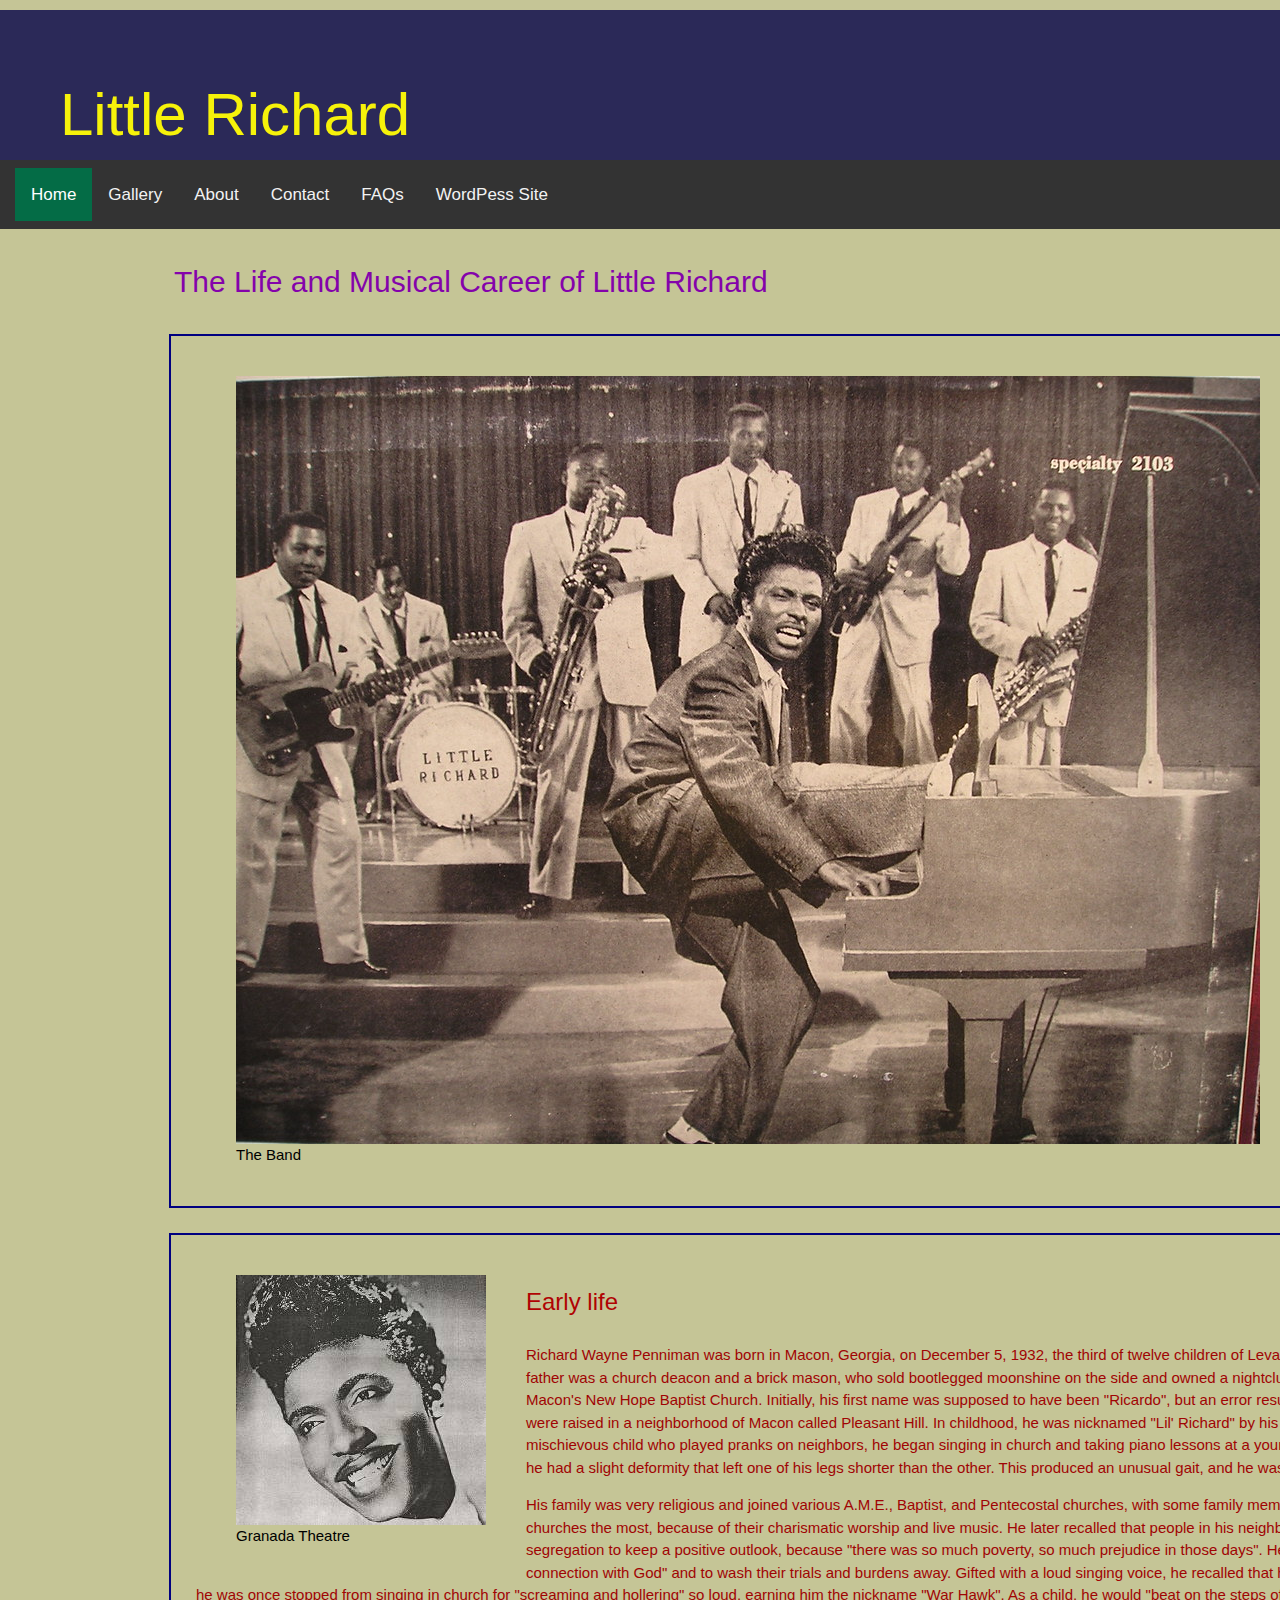
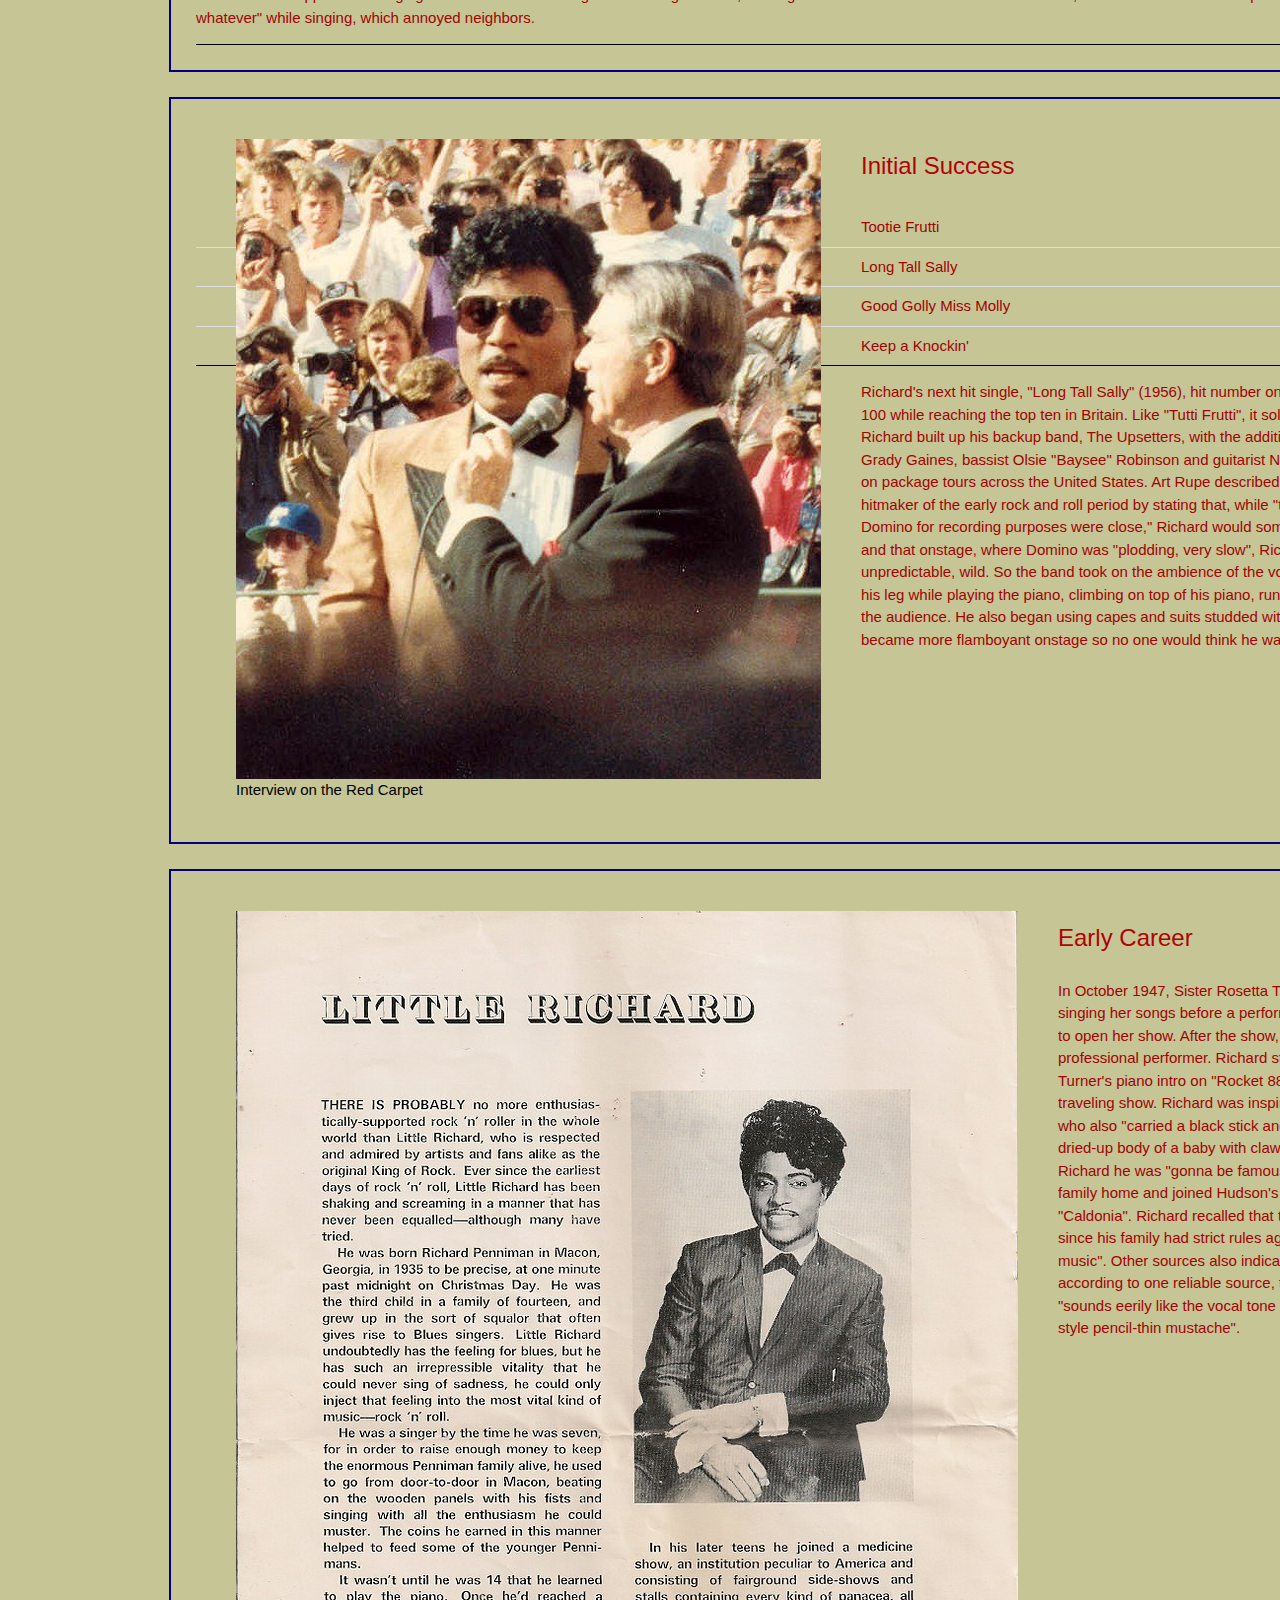
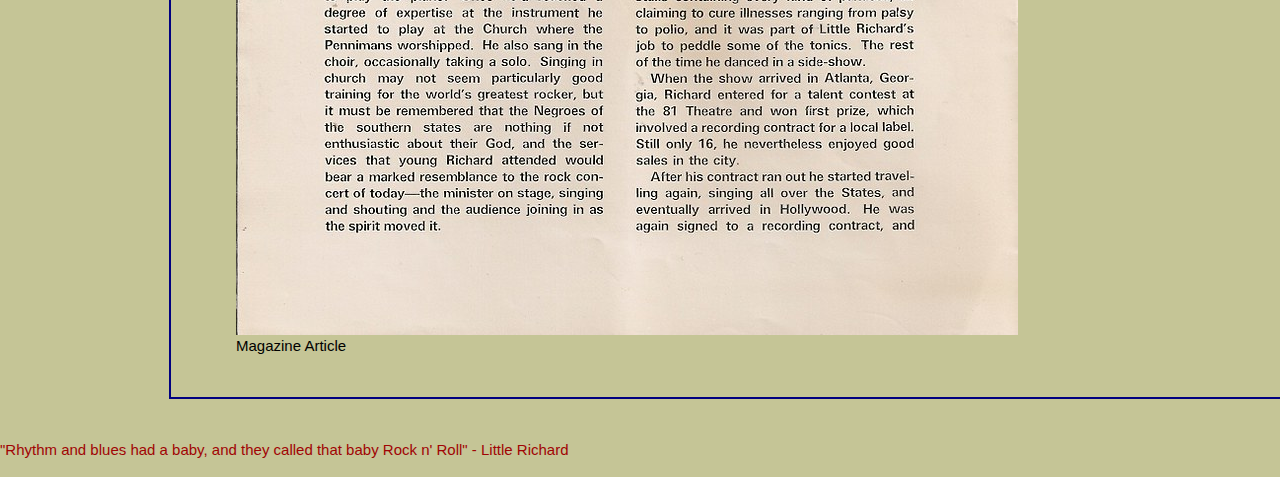
<file: index.html>
<!DOCTYPE html>
<html lang="en">
<head>
    <meta charset="UTF-8">
    <meta http-equiv="X-UA-Compatible" content="IE=edge">
    <meta name="viewport" content="width=device-width, initial-scale=1.0">
    <title>Little Richard Index</title>
    <link rel="stylesheet" href="https://www.w3schools.com/w3css/4/w3.css">
    <link rel="apple-touch-icon" sizes="57x57" href="favicon/apple-icon-57x57.png">
<link rel="apple-touch-icon" sizes="60x60" href="favicon/apple-icon-60x60.png">
<link rel="apple-touch-icon" sizes="72x72" href="favicon/apple-icon-72x72.png">
<link rel="apple-touch-icon" sizes="76x76" href="favicon/apple-icon-76x76.png">
<link rel="apple-touch-icon" sizes="114x114" href="favicon/apple-icon-114x114.png">
<link rel="apple-touch-icon" sizes="120x120" href="favicon/apple-icon-120x120.png">
<link rel="apple-touch-icon" sizes="144x144" href="favicon/apple-icon-144x144.png">
<link rel="apple-touch-icon" sizes="152x152" href="favicon/apple-icon-152x152.png">
<link rel="apple-touch-icon" sizes="180x180" href="favicon/apple-icon-180x180.png">
<link rel="icon" type="image/png" sizes="192x192"  href="favicon/android-icon-192x192.png">
<link rel="icon" type="image/png" sizes="32x32" href="favicon/favicon-32x32.png">
<link rel="icon" type="image/png" sizes="96x96" href="favicon/favicon-96x96.png">
<link rel="icon" type="image/png" sizes="16x16" href="favicon/favicon-16x16.png">
<link rel="manifest" href="favicon/manifest.json">
<meta name="msapplication-TileColor" content="#ffffff">
<meta name="msapplication-TileImage" content="favicon/ms-icon-144x144.png">
<meta name="theme-color" content="#ffffff">
    <link rel="stylesheet" href="css/style.css">
    <link rel="stylesheet" href="css/nav-menu.css">
    <link rel="stylesheet" href="css/layout.css">
</head>
<body>
    <header>
        <h1>Little Richard</h1>
    </header>
    
    <nav class="topnav">
        <a class="active" href="index.html">Home</a>
        <a href="gallery.html">Gallery</a>
        <a href="about-us.html">About</a>
        <a href="contact-us.html">Contact</a>
        <a href="faq.html">FAQs</a>
        <a href="https://2learnwp.brookhavencollege.edu/LittleRichard/">WordPess Site</a>
    </nav>
    <main class="w3-container">
        <h2>The Life and Musical Career of Little Richard</h2>
        <Section class="w3-container sectionLayout">
            <figure>
                <img src="images/richard-band-lg.jpg" alt="The Band">
                <figcaption>The Band</figcaption>
            </figure>
            <h3>The Architect of Rock and Roll</h3>
            <p>Richard Wayne Penniman (December 5, 1932 – May 9, 2020), known professionally as Little Richard, was an American singer, pianist, and songwriter. He was an influential figure in popular music and culture for seven decades. Described as the "Architect of Rock and Roll", Richard's most celebrated work dates from the mid-1950s, when his charismatic showmanship and dynamic music, characterized by frenetic piano playing, pounding back beat and powerful raspy vocals, laid the foundation for rock and roll. Richard's innovative emotive vocalizations and uptempo rhythmic music also played a key role in the formation of other popular music genres, including soul and funk. He influenced numerous singers and musicians across musical genres from rock to hip hop; his music helped shape rhythm and blues for generations.</p>
            
        </Section>
        <Section class="w3-container sectionLayout">
            <figure>
                <img src="images/little-richard-granada-thumb.jpg" alt="Granada">
                <figcaption>Granada Theatre</figcaption>
            </figure>
            
            <h3>Early life</h3>
            <ul class="w3-ul w3-border-bottom w3-border-black">
                <p>Richard Wayne Penniman was born in Macon, Georgia, on December 5, 1932, the third of twelve children of Leva Mae (née Stewart) and Charles "Bud" Penniman. His father was a church deacon and a brick mason, who sold bootlegged moonshine on the side and owned a nightclub called the Tip In Inn. His mother was a member of Macon's New Hope Baptist Church. Initially, his first name was supposed to have been "Ricardo", but an error resulted in "Richard" instead. The Penniman children were raised in a neighborhood of Macon called Pleasant Hill. In childhood, he was nicknamed "Lil' Richard" by his family because of his small and skinny frame. A mischievous child who played pranks on neighbors, he began singing in church and taking piano lessons at a young age. Possibly as a result of complications at birth, he had a slight deformity that left one of his legs shorter than the other. This produced an unusual gait, and he was mocked for his effeminate appearance.</p>
            <p>His family was very religious and joined various A.M.E., Baptist, and Pentecostal churches, with some family members becoming ministers. He enjoyed the Pentecostal churches the most, because of their charismatic worship and live music. He later recalled that people in his neighborhood sang gospel songs throughout the day during segregation to keep a positive outlook, because "there was so much poverty, so much prejudice in those days". He had observed that people sang "to feel their connection with God" and to wash their trials and burdens away. Gifted with a loud singing voice, he recalled that he was "always changing the key upwards" and that he was once stopped from singing in church for "screaming and hollering" so loud, earning him the nickname "War Hawk". As a child, he would "beat on the steps of the house, and on tin cans and pots and pans, or whatever" while singing, which annoyed neighbors.</p>
            </ul>
            
            
        </section>
        <section class="w3-container sectionLayout">
            <figure>
                <img src="images/little-richard-interview-lg.jpg" alt="Little Richard Interview">
                <figcaption>Interview on the Red Carpet</figcaption>
            </figure>
            <h3>Initial Success</h3>
            <ul class="w3-ul w3-border-bottom w3-border-black">
                <li>Tootie Frutti</li>
                <li>Long Tall Sally</li>
                <li>Good Golly Miss Molly</li>
                <li>Keep a Knockin'</li>
            </ul>
            <p>Richard's next hit single, "Long Tall Sally" (1956), hit number one on the R&B chart and number thirteen on the Top 100 while reaching the top ten in Britain. Like "Tutti Frutti", it sold over a million copies. Following his success, Richard built up his backup band, The Upsetters, with the addition of saxophonists Clifford "Gene" Burks and leader Grady Gaines, bassist Olsie "Baysee" Robinson and guitarist Nathaniel "Buster" Douglas. Richard began performing on package tours across the United States. Art Rupe described the differences between Richard and a similar hitmaker of the early rock and roll period by stating that, while "the similarities between Little Richard and Fats Domino for recording purposes were close," Richard would sometimes stand up at the piano while he was recording, and that onstage, where Domino was "plodding, very slow", Richard was "very dynamic, completely uninhibited, unpredictable, wild. So the band took on the ambience of the vocalist." Richard's high-energy antics included lifting his leg while playing the piano, climbing on top of his piano, running on and off the stage and throwing souvenirs to the audience. He also began using capes and suits studded with multi-colored stones and sequins. Richard said he became more flamboyant onstage so no one would think he was "after the white girls".</p>
        </Section>
        <section class="w3-container sectionLayout">
            <figure>
                <img src="images/richard-magazine-page-lg.jpg" alt="Magazine">
                <figcaption>Magazine Article</figcaption>
            </figure>
            <h3>Early Career</h3>
            <p>In October 1947, Sister Rosetta Tharpe overheard the fourteen-year-old Richard singing her songs before a performance at the Macon City Auditorium. She invited him to open her show. After the show, Tharpe paid him, inspiring him to become a professional performer. Richard stated that his piano style was greatly influenced by Ike Turner's piano intro on "Rocket 88". In 1949, he began performing in Doctor Nubillo's traveling show. Richard was inspired to wear turbans and capes in his career by Nubillo, who also "carried a black stick and exhibited something he called 'the devil's child'—the dried-up body of a baby with claw feet like a bird and horns on its head." Nubillo told Richard he was "gonna be famous".  Before entering the tenth grade, Richard left his family home and joined Hudson's Medicine Show in 1949, performing Louis Jordan's "Caldonia". Richard recalled that the song was the first secular R&B song he learned, since his family had strict rules against playing R&B music, which they considered "devil music". Other sources also indicate that Little Richard was influenced by Jordan. In fact, according to one reliable source, the whoop sound on Jordan's record "Caldonia" "sounds eerily like the vocal tone Little Richard would adopt" in addition to the "Jordan-style pencil-thin mustache".</p>
            
            
            
            

        </section>
    </main>
    <footer>
        <p>"Rhythm and blues had a baby, and they called that baby Rock n' Roll" - Little Richard</p>
    </footer>
</body>
</html>
</file>
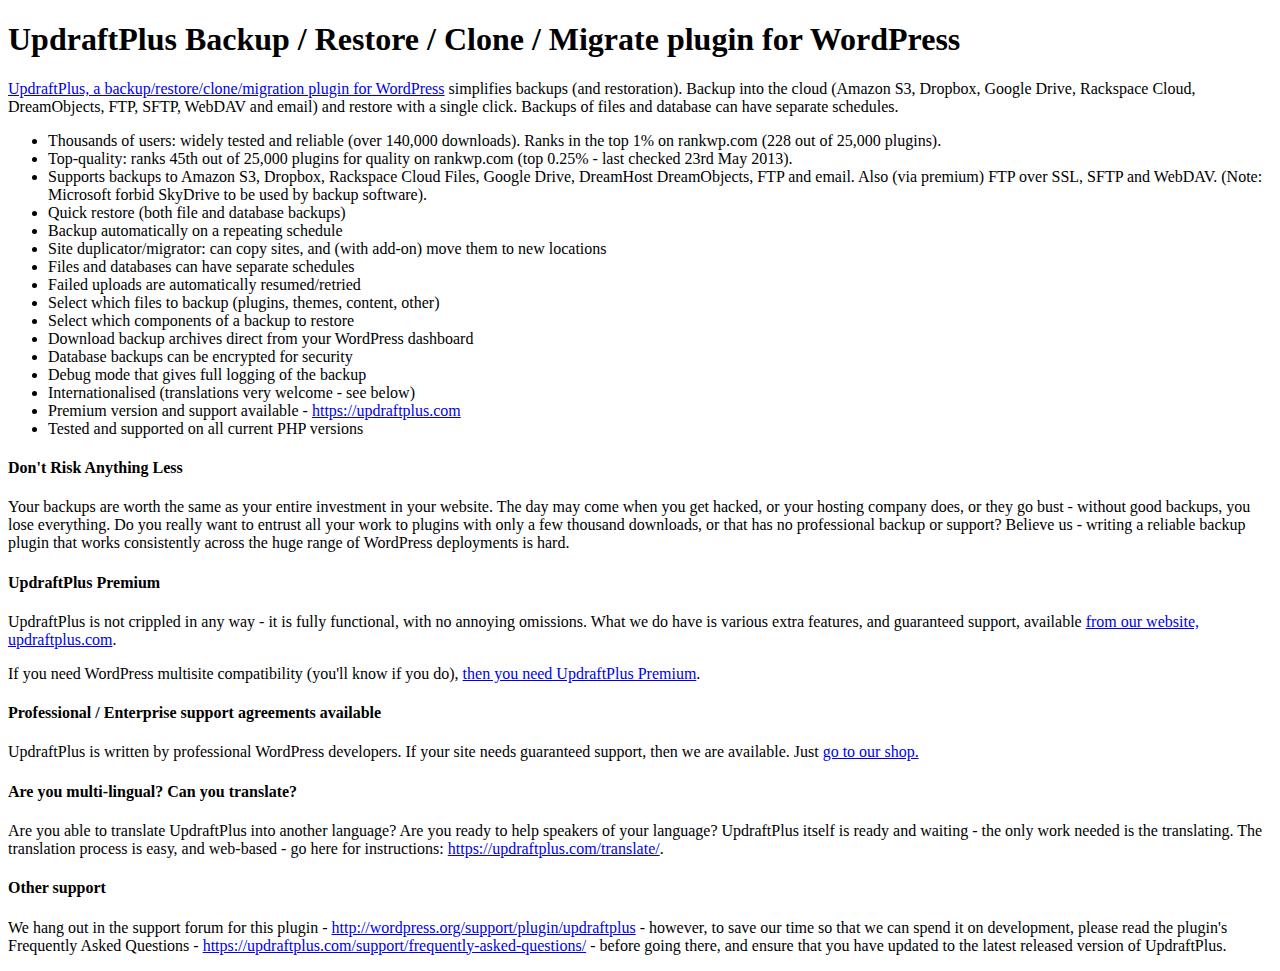
<file: wordpress-backup/updraftplus/index.html>
<!DOCTYPE HTML PUBLIC "-//W3C//DTD HTML 4.01 Transitional//EN" "http://www.w3.org/TR/html4/loose.dtd">
<html>
<head>
<meta http-equiv="Content-type" content="text/html;charset=UTF-8">
<title>UpdraftPlus backup/restore/clone/migrate for WordPress</title>
</head>
<body>

<h1>UpdraftPlus Backup / Restore / Clone / Migrate plugin for WordPress</h1>

<div class="block-content"><p><a href="https://updraftplus.com" rel="nofollow">UpdraftPlus, a backup/restore/clone/migration plugin for WordPress</a> simplifies backups (and restoration). Backup into the cloud (Amazon S3, Dropbox, Google Drive, Rackspace Cloud, DreamObjects, FTP, SFTP, WebDAV and email) and restore with a single click. Backups of files and database can have separate schedules.</p>

<ul>
<li>Thousands of users: widely tested and reliable (over 140,000 downloads). Ranks in the top 1% on rankwp.com (228 out of 25,000 plugins).</li>
<li>Top-quality: ranks 45th out of 25,000 plugins for quality on rankwp.com (top 0.25% - last checked 23rd May 2013).</li>
<li>Supports backups to Amazon S3, Dropbox, Rackspace Cloud Files, Google Drive, DreamHost DreamObjects, FTP and email. Also (via premium) FTP over SSL, SFTP and WebDAV. (Note: Microsoft forbid SkyDrive to be used by backup software).  </li>
<li>Quick restore (both file and database backups)</li>
<li>Backup automatically on a repeating schedule</li>
<li>Site duplicator/migrator: can copy sites, and (with add-on) move them to new locations</li>
<li>Files and databases can have separate schedules</li>
<li>Failed uploads are automatically resumed/retried</li>
<li>Select which files to backup (plugins, themes, content, other)</li>
<li>Select which components of a backup to restore</li>
<li>Download backup archives direct from your WordPress dashboard</li>
<li>Database backups can be encrypted for security</li>
<li>Debug mode that gives full logging of the backup</li>
<li>Internationalised (translations very welcome - see below)</li>
<li>Premium version and support available - <a href="https://updraftplus.com" rel="nofollow">https://updraftplus.com</a></li>
<li>Tested and supported on all current PHP versions</li>
</ul>

<h4>Don't Risk Anything Less</h4>

<p>Your backups are worth the same as your entire investment in your website. The day may come when you get hacked, or your hosting company does, or they go bust - without good backups, you lose everything. Do you really want to entrust all your work to plugins with only a few thousand downloads, or that has no professional backup or support? Believe us - writing a reliable backup plugin that works consistently across the huge range of WordPress deployments is hard.</p>

<h4>UpdraftPlus Premium</h4>

<p>UpdraftPlus is not crippled in any way - it is fully functional, with no annoying omissions. What we do have is various extra features, and guaranteed support, available <a href="https://updraftplus.com/" rel="nofollow">from our website, updraftplus.com</a>.</p>

<p>If you need WordPress multisite compatibility (you'll know if you do), <a href="https://updraftplus.com/shop/" rel="nofollow">then you need UpdraftPlus Premium</a>.</p>

<h4>Professional / Enterprise support agreements available</h4>

<p>UpdraftPlus is written by professional WordPress developers. If your site needs guaranteed support, then we are available. Just  <a href="https://updraftplus.com/shop/" rel="nofollow">go to our shop.</a></p>

<h4>Are you multi-lingual? Can you translate?</h4>

<p>Are you able to translate UpdraftPlus into another language? Are you ready to help speakers of your language? UpdraftPlus itself is ready and waiting - the only work needed is the translating. The translation process is easy, and web-based - go here for instructions: <a href="https://updraftplus.com/translate/" rel="nofollow">https://updraftplus.com/translate/</a>.</p>

<h4>Other support</h4>

<p>We hang out in the support forum for this plugin - <a href="http://wordpress.org/support/plugin/updraftplus" rel="nofollow">http://wordpress.org/support/plugin/updraftplus</a> - however, to save our time so that we can spend it on development, please read the plugin's Frequently Asked Questions - <a href="https://updraftplus.com/support/frequently-asked-questions/" rel="nofollow">https://updraftplus.com/support/frequently-asked-questions/</a> - before going there, and ensure that you have updated to the latest released version of UpdraftPlus.</p>

</div>

</body>
</html>
</file>
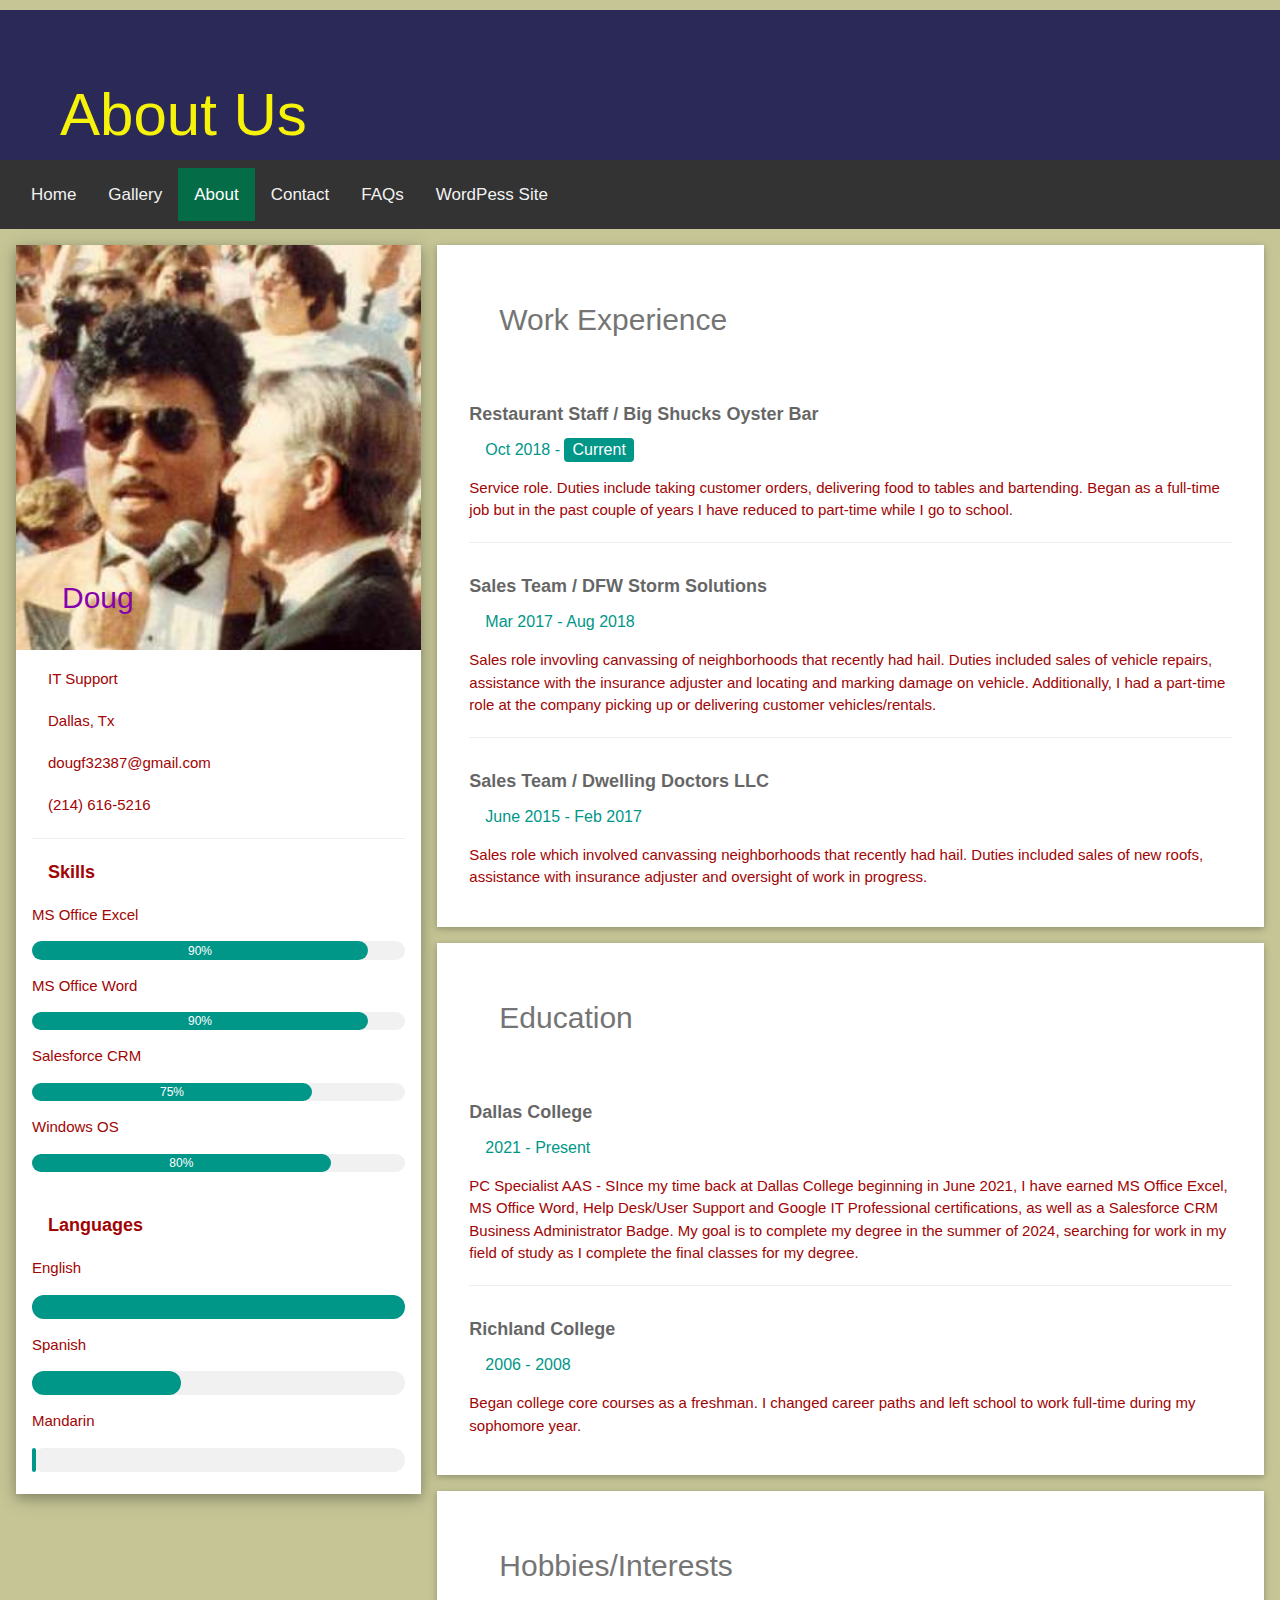
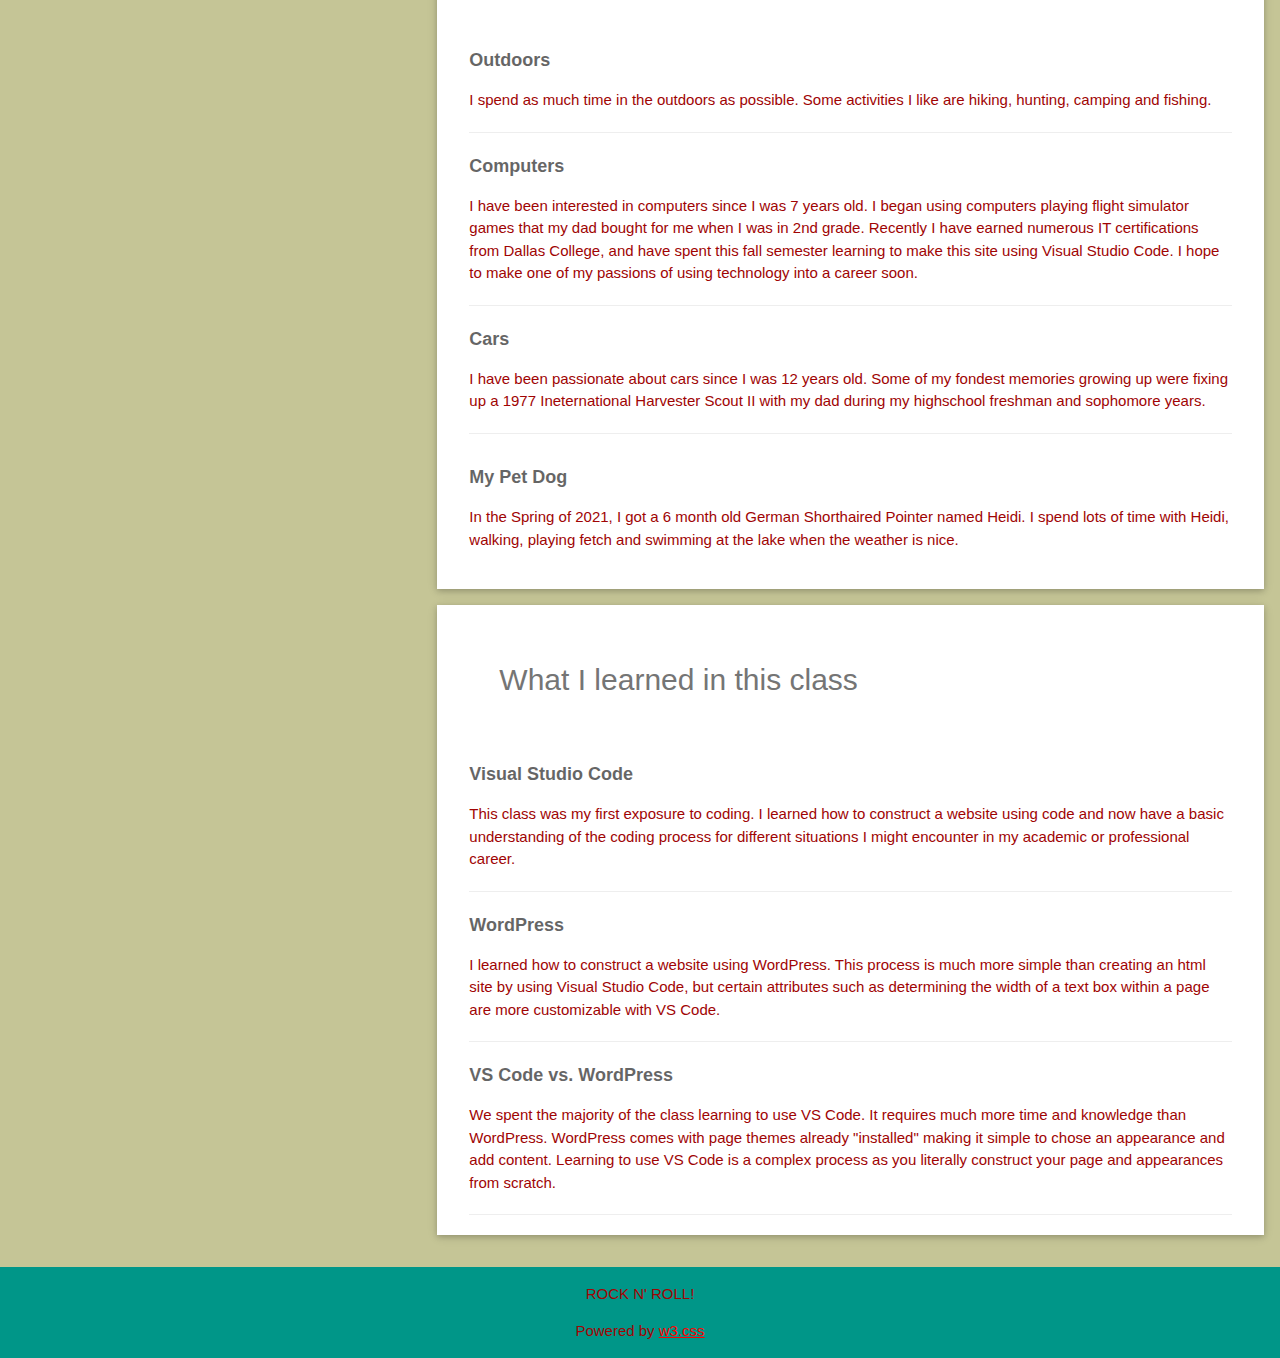
<file: about-us.html>
<!DOCTYPE html>
<html lang="en">

<head>
  <meta charset="UTF-8">
  <meta http-equiv="X-UA-Compatible" content="IE=edge">
  <meta name="viewport" content="width=device-width, initial-scale=1.0">
  <title>Little Richard Index</title>
  <link rel="stylesheet" href="https://www.w3schools.com/w3css/4/w3.css">
  <link rel="apple-touch-icon" sizes="57x57" href="favicon/apple-icon-57x57.png">
  <link rel="apple-touch-icon" sizes="60x60" href="favicon/apple-icon-60x60.png">
  <link rel="apple-touch-icon" sizes="72x72" href="favicon/apple-icon-72x72.png">
  <link rel="apple-touch-icon" sizes="76x76" href="favicon/apple-icon-76x76.png">
  <link rel="apple-touch-icon" sizes="114x114" href="favicon/apple-icon-114x114.png">
  <link rel="apple-touch-icon" sizes="120x120" href="favicon/apple-icon-120x120.png">
  <link rel="apple-touch-icon" sizes="144x144" href="favicon/apple-icon-144x144.png">
  <link rel="apple-touch-icon" sizes="152x152" href="favicon/apple-icon-152x152.png">
  <link rel="apple-touch-icon" sizes="180x180" href="favicon/apple-icon-180x180.png">
  <link rel="icon" type="image/png" sizes="192x192" href="favicon/android-icon-192x192.png">
  <link rel="icon" type="image/png" sizes="32x32" href="favicon/favicon-32x32.png">
  <link rel="icon" type="image/png" sizes="96x96" href="favicon/favicon-96x96.png">
  <link rel="icon" type="image/png" sizes="16x16" href="favicon/favicon-16x16.png">
  <link rel="manifest" href="favicon/manifest.json">
  <meta name="msapplication-TileColor" content="#ffffff">
  <meta name="msapplication-TileImage" content="favicon/ms-icon-144x144.png">
  <meta name="theme-color" content="#ffffff">
  <link rel="stylesheet" href="css/style.css">
  <link rel="stylesheet" href="css/nav-menu.css">
  <link rel="stylesheet" href="css/layout.css">
</head>

<body>
  <header>
    <h1>About Us</h1>
  </header>


  <nav class="topnav">
    <a href="index.html">Home</a>
    <a href="gallery.html">Gallery</a>
    <a class="active" href="about-us.html">About</a>
    <a href="contact-us.html">Contact</a>
    <a href="faq.html">FAQs</a>
    <a href="https://2learnwp.brookhavencollege.edu/LittleRichard/">WordPess Site</a>
  </nav>

  <!-- Page Container -->
  <div class="w3-content w3-margin-top" style="max-width:1400px;">

    <!-- The Grid -->
    <div class="w3-row-padding">

      <!-- Left Column -->
      <div class="w3-third">

        <div class="w3-white w3-text-grey w3-card-4">
          <div class="w3-display-container">
            <img src="images/little-richard-interview-thumb.jpg" style="width:100%" alt="Avatar">
            <div class="w3-display-bottomleft w3-container w3-text-black">
              <h2>Doug</h2>
            </div>
          </div>
          <div class="w3-container">
            <p><i class="fa fa-briefcase fa-fw w3-margin-right w3-large w3-text-teal"></i>IT Support</p>
            <p><i class="fa fa-home fa-fw w3-margin-right w3-large w3-text-teal"></i>Dallas, Tx</p>
            <p><i class="fa fa-envelope fa-fw w3-margin-right w3-large w3-text-teal"></i>dougf32387@gmail.com</p>
            <p><i class="fa fa-phone fa-fw w3-margin-right w3-large w3-text-teal"></i>(214) 616-5216</p>
            <hr>

            <p class="w3-large"><b><i class="fa fa-asterisk fa-fw w3-margin-right w3-text-teal"></i>Skills</b></p>
            <p>MS Office Excel</p>
            <div class="w3-light-grey w3-round-xlarge w3-small">
              <div class="w3-container w3-center w3-round-xlarge w3-teal" style="width:90%">90%</div>
            </div>
            <p>MS Office Word</p>
            <div class="w3-light-grey w3-round-xlarge w3-small">
              <div class="w3-container w3-center w3-round-xlarge w3-teal" style="width:90%">
                <div class="w3-center w3-text-white">90%</div>
              </div>
            </div>
            <p>Salesforce CRM</p>
            <div class="w3-light-grey w3-round-xlarge w3-small">
              <div class="w3-container w3-center w3-round-xlarge w3-teal" style="width:75%">75%</div>
            </div>
            <p>Windows OS</p>
            <div class="w3-light-grey w3-round-xlarge w3-small">
              <div class="w3-container w3-center w3-round-xlarge w3-teal" style="width:80%">80%</div>
            </div>
            <br>

            <p class="w3-large w3-text-theme"><b><i
                  class="fa fa-globe fa-fw w3-margin-right w3-text-teal"></i>Languages</b></p>
            <p>English</p>
            <div class="w3-light-grey w3-round-xlarge">
              <div class="w3-round-xlarge w3-teal" style="height:24px;width:100%"></div>
            </div>
            <p>Spanish</p>
            <div class="w3-light-grey w3-round-xlarge">
              <div class="w3-round-xlarge w3-teal" style="height:24px;width:40%"></div>
            </div>
            <p>Mandarin</p>
            <div class="w3-light-grey w3-round-xlarge">
              <div class="w3-round-xlarge w3-teal" style="height:24px;width:1%"></div>
            </div>
            <br>
          </div>
        </div><br>

        <!-- End Left Column -->
      </div>

      <!-- Right Column -->
      <div class="w3-twothird">

        <div class="w3-container w3-card w3-white w3-margin-bottom">
          <h2 class="w3-text-grey w3-padding-16"><i
              class="fa fa-suitcase fa-fw w3-margin-right w3-xxlarge w3-text-teal"></i>Work Experience</h2>
          <div class="w3-container">
            <h5 class="w3-opacity"><b>Restaurant Staff / Big Shucks Oyster Bar</b></h5>
            <h6 class="w3-text-teal"><i class="fa fa-calendar fa-fw w3-margin-right"></i>Oct 2018 - <span
                class="w3-tag w3-teal w3-round">Current</span></h6>
            <p>Service role.  Duties include taking customer orders, delivering food to tables and bartending.  Began as a full-time job but in the past couple of years I have reduced to part-time while I go to school.</p>
            <hr>
          </div>
          <div class="w3-container">
            <h5 class="w3-opacity"><b>Sales Team / DFW Storm Solutions</b></h5>
            <h6 class="w3-text-teal"><i class="fa fa-calendar fa-fw w3-margin-right"></i>Mar 2017 - Aug 2018</h6>
            <p>Sales role invovling canvassing of neighborhoods that recently had hail.  Duties included sales of vehicle repairs, assistance with the insurance adjuster and locating and marking damage on vehicle.  Additionally, I had a part-time role at the company picking up or delivering customer vehicles/rentals. </p>
            <hr>
          </div>
          <div class="w3-container">
            <h5 class="w3-opacity"><b>Sales Team / Dwelling Doctors LLC</b></h5>
            <h6 class="w3-text-teal"><i class="fa fa-calendar fa-fw w3-margin-right"></i>June 2015 - Feb 2017</h6>
              <p>Sales role which involved canvassing neighborhoods that recently had hail.  Duties included sales of new roofs, assistance with insurance adjuster and oversight of work in progress.</p><br>
          </div>
        </div>

        <div class="w3-container w3-card w3-white w3-margin-bottom">
          <h2 class="w3-text-grey w3-padding-16"><i
              class="fa fa-certificate fa-fw w3-margin-right w3-xxlarge w3-text-teal"></i>Education</h2>
          <div class="w3-container">
            <h5 class="w3-opacity"><b>Dallas College</b></h5>
            <h6 class="w3-text-teal"><i class="fa fa-calendar fa-fw w3-margin-right"></i>2021 - Present</h6>
            <p>PC Specialist AAS - SInce my time back at Dallas College beginning in June 2021, I have earned MS Office Excel, MS Office Word, Help Desk/User Support and Google IT Professional certifications, as well as a Salesforce CRM Business Administrator Badge.  My goal is to complete my degree in the summer of 2024, searching for work in my field of study as I complete the final classes for my degree.</p>
            <hr>
          </div>
         
          <div class="w3-container">
            <h5 class="w3-opacity"><b>Richland College</b></h5>
            <h6 class="w3-text-teal"><i class="fa fa-calendar fa-fw w3-margin-right"></i>2006 - 2008</h6>
            <p>Began college core courses as a freshman.  I changed career paths and left school to work full-time during my sophomore year.</p><br>
          </div>
        </div>

        <div class="w3-container w3-card w3-white w3-margin-bottom">
          <h2 class="w3-text-grey w3-padding-16"><i
              class="fa fa-certificate fa-fw w3-margin-right w3-xxlarge w3-text-teal"></i>Hobbies/Interests</h2>
          <div class="w3-container">
            <h5 class="w3-opacity"><b>Outdoors</b></h5>
                        <p>I spend as much time in the outdoors as possible.  Some activities I like are hiking, hunting, camping and fishing.</p>
            <hr>

            <h5 class="w3-opacity"><b>Computers</b></h5>
            <p>I have been interested in computers since I was 7 years old.  I began using computers playing flight simulator games that my dad bought for me when I was in 2nd grade.  Recently I have earned numerous IT certifications from Dallas College, and have spent this fall semester learning to make this site using Visual Studio Code.  I hope to make one of my passions of using technology into a career soon.</p>
            <hr>
            <h5 class="w3-opacity"><b>Cars</b></h5>
                        <p>I have been passionate about cars since I was 12 years old.  Some of my fondest memories growing up were fixing up a 1977 Ineternational Harvester Scout II with my dad during my highschool freshman and sophomore years.</p>
            <hr>
          </div>
         
          <div class="w3-container">
            <h5 class="w3-opacity"><b>My Pet Dog</b></h5>
           
            <p>In the Spring of 2021, I got a 6 month old German Shorthaired Pointer named Heidi.  I spend lots of time with Heidi, walking, playing fetch and swimming at the lake when the weather is nice.</p><br>
          </div>
        </div>

        <div class="w3-container w3-card w3-white w3-margin-bottom">
          <h2 class="w3-text-grey w3-padding-16"><i
              class="fa fa-certificate fa-fw w3-margin-right w3-xxlarge w3-text-teal"></i>What I learned in this class</h2>
          <div class="w3-container">
            <h5 class="w3-opacity"><b>Visual Studio Code</b></h5>
                        <p>This class was my first exposure to coding.  I learned how to construct a website using code and now have a basic understanding of the coding process for different situations I might encounter in my academic or professional career.  </p>
            <hr>

            <h5 class="w3-opacity"><b>WordPress</b></h5>
            <p>I learned how to construct a website using WordPress.  This process is much more simple than creating an html site by using Visual Studio Code, but certain attributes such as determining the width of a text box within a page are more customizable with VS Code.</p>
            <hr>
            <h5 class="w3-opacity"><b>VS Code vs. WordPress</b></h5>
                        <p>We spent the majority of the class learning to use VS Code.  It requires much more time and knowledge than WordPress.  WordPress comes with page themes already "installed" making it simple to chose an appearance and add content.  Learning to use VS Code is a complex process as you literally construct your page and appearances from scratch.</p>
            <hr>
          </div>
         

        </div>


        
        

        

        <!-- End Right Column -->
      </div>

      <!-- End Grid -->
    </div>

    <!-- End Page Container -->
  </div>

  <footer class="w3-container w3-teal w3-center w3-margin-top">
    <p>ROCK N' ROLL!</p>
    <i class="fa fa-facebook-official w3-hover-opacity"></i>
    <i class="fa fa-instagram w3-hover-opacity"></i>
    <i class="fa fa-snapchat w3-hover-opacity"></i>
    <i class="fa fa-pinterest-p w3-hover-opacity"></i>
    <i class="fa fa-twitter w3-hover-opacity"></i>
    <i class="fa fa-linkedin w3-hover-opacity"></i>
    <p>Powered by <a href="https://www.w3schools.com/w3css/default.asp" target="_blank">w3.css</a></p>
  </footer>

</body>

</html>
</file>
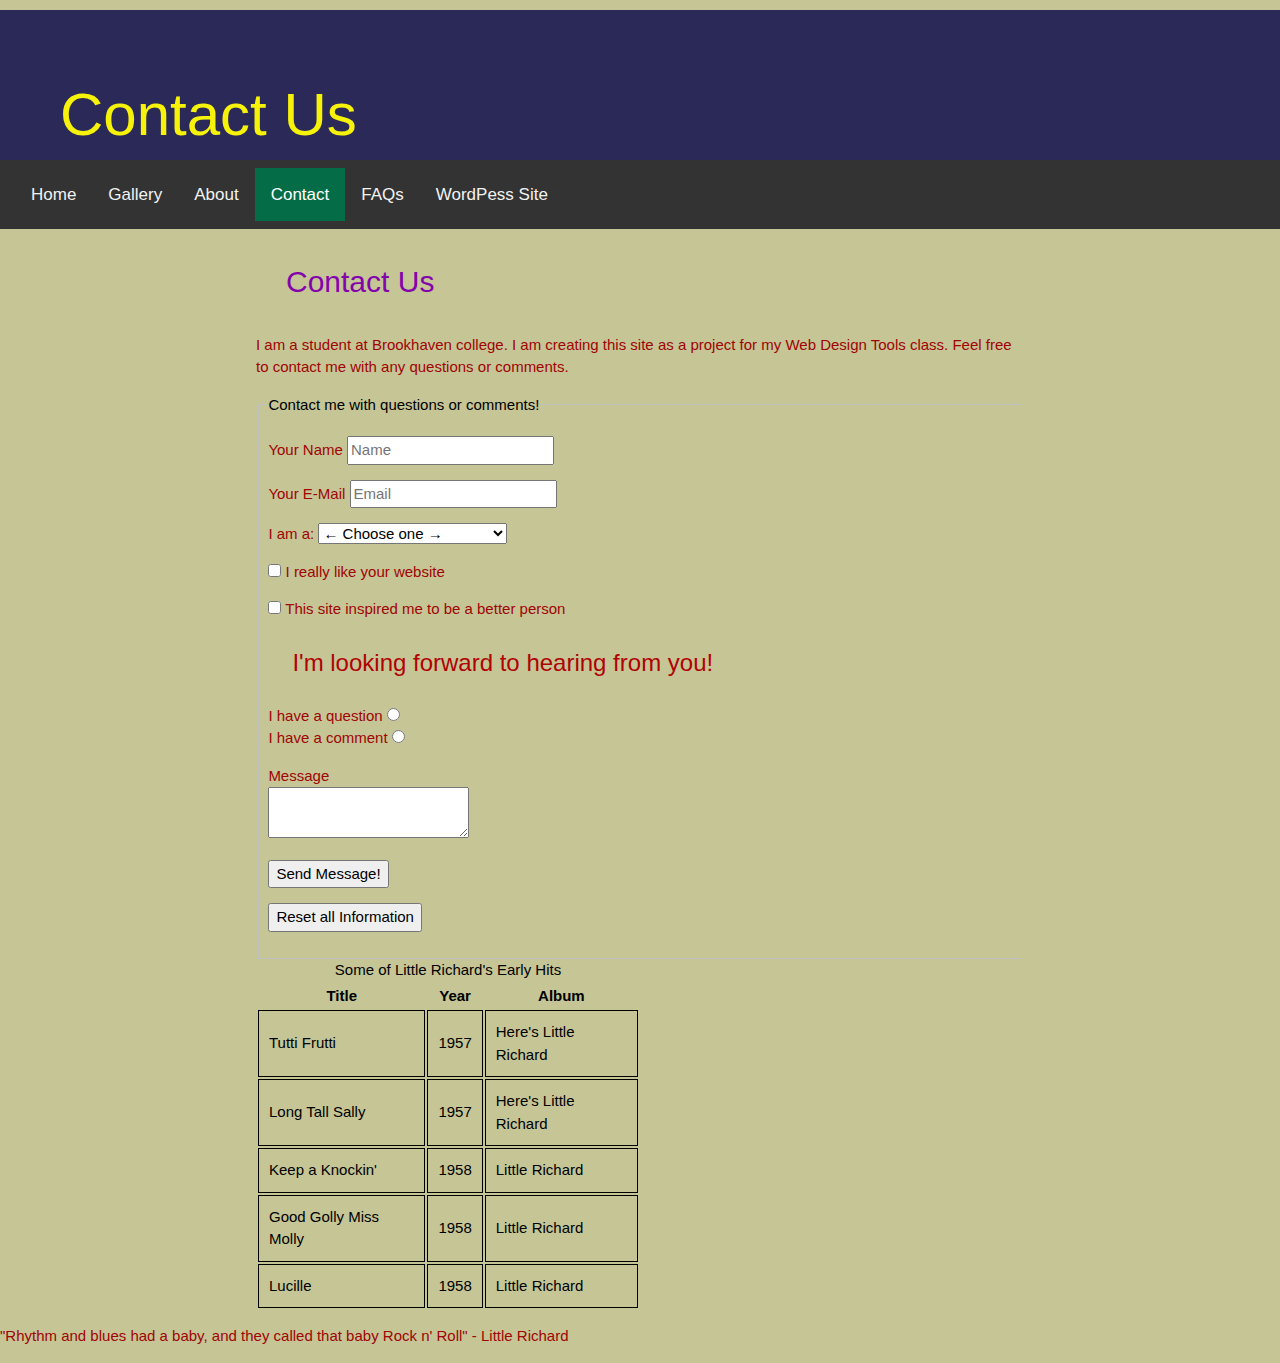
<file: contact-us.html>
<!DOCTYPE html>
<html lang="en">

<head>
  <meta charset="UTF-8">
  <meta http-equiv="X-UA-Compatible" content="IE=edge">
  <meta name="viewport" content="width=device-width, initial-scale=1.0">
  <title>Little Richard Index</title>
  <link rel="stylesheet" href="https://www.w3schools.com/w3css/4/w3.css">
  <link rel="apple-touch-icon" sizes="57x57" href="favicon/apple-icon-57x57.png">
  <link rel="apple-touch-icon" sizes="60x60" href="favicon/apple-icon-60x60.png">
  <link rel="apple-touch-icon" sizes="72x72" href="favicon/apple-icon-72x72.png">
  <link rel="apple-touch-icon" sizes="76x76" href="favicon/apple-icon-76x76.png">
  <link rel="apple-touch-icon" sizes="114x114" href="favicon/apple-icon-114x114.png">
  <link rel="apple-touch-icon" sizes="120x120" href="favicon/apple-icon-120x120.png">
  <link rel="apple-touch-icon" sizes="144x144" href="favicon/apple-icon-144x144.png">
  <link rel="apple-touch-icon" sizes="152x152" href="favicon/apple-icon-152x152.png">
  <link rel="apple-touch-icon" sizes="180x180" href="favicon/apple-icon-180x180.png">
  <link rel="icon" type="image/png" sizes="192x192" href="favicon/android-icon-192x192.png">
  <link rel="icon" type="image/png" sizes="32x32" href="favicon/favicon-32x32.png">
  <link rel="icon" type="image/png" sizes="96x96" href="favicon/favicon-96x96.png">
  <link rel="icon" type="image/png" sizes="16x16" href="favicon/favicon-16x16.png">
  <link rel="manifest" href="favicon/manifest.json">
  <meta name="msapplication-TileColor" content="#ffffff">
  <meta name="msapplication-TileImage" content="favicon/ms-icon-144x144.png">
  <meta name="theme-color" content="#ffffff">
  <link rel="stylesheet" href="css/style.css">
  <link rel="stylesheet" href="css/nav-menu.css">
</head>

<body>
  <header>
    <h1>Contact Us</h1>
  </header>

  <nav class="topnav">
    <a href="index.html">Home</a>
    <a href="gallery.html">Gallery</a>
    <a href="about-us.html">About</a>
    <a class="active" href="contact-us.html">Contact</a>
    <a href="faq.html">FAQs</a>
    <a href="https://2learnwp.brookhavencollege.edu/LittleRichard/">WordPess Site</a>
  </nav>

  <main style="width: 60%;">
    <h2>Contact Us</h2>
    <p>I am a student at Brookhaven college. I am creating this site as a project for my Web Design Tools class. Feel
      free
      to contact me with any questions or comments.</p>

    <fieldset>
      <legend>Contact me with questions or comments!</legend>
      <form id="myMailerForm" method="post" action="mailto:sherd@dcccd.edu">
        <p>
          <label title="Enter your full name.">Your Name <input type="text" name="Name" placeholder="Name"></label>
        </p>
        <p>
          <label title="Enter your email address.">Your E-Mail <input type="text" name="Email"
              placeholder="Email"></label>
        </p>
        <p>
          <label for="programID" title="Select your program.">I am a:</label>
          <select name="programID" id="programID">
            <option value="">&larr;&nbsp;Choose one&nbsp;&rarr;</option>
            <option value="1">Student</option>
            <option value="2">Web Design professional</option>
            <option value="3">Hobbyist</option>
            <option value="4">Teacher</option>
            <option value="5">Rock n' Roller!</option>
          </select>
        </p>
        <p>
          <label title="Select to be contacted."><input type="checkbox" name="contact-me"> I really like your
            website</label>

        </p>
        <p><label title="Select to be contacted."><input type="checkbox" name="contact-me"> This site inspired me to be
            a
            better person</label></p>

        <h3>I'm looking forward to hearing from you!</h3>
        <p>
          <label title="Select if you have a question.">I have a question <input type="radio" name="request"></label>
          <br>
          <label title="Select if you have a comment.">I have a comment <input type="radio" name="request"></label>
        </p>
        <p>
          <label for="message">Message</label><br>
          <textarea id="message" name="message"></textarea>
        </p>
        <input type="submit" name="submit" value="Send Message!">

        <p><input type="reset" value="Reset all Information"></p>

      </form>
    </fieldset>

    <table>
      <caption>Some of Little Richard's Early Hits</caption>
      <thead>
        <tr>
          <th scope="col" abbr="Column 1" id="col1">Title</th>
          <th scope="col" abbr="Column 2" id="col2">Year</th>
          <th scope="col" abbr="Column 3" id="col3">Album</th>
        </tr>
      </thead>
      <tbody>
        <tr>
          <td headers="col1">Tutti Frutti</td>
          <td headers="col2">1957</td>
          <td headers="col3">Here's Little Richard</td>
        </tr>
        <tr>
          <td headers="col1">Long Tall Sally</td>
          <td headers="col2">1957</td>
          <td headers="col3">Here's Little Richard</td>

        </tr>
        <tr>
          <td headers="col1">Keep a Knockin'</td>
          <td headers="col2">1958</td>
          <td headers="col3">Little Richard</td>
        </tr>
        <tr>
          <td headers="col1">Good Golly Miss Molly</td>
          <td headers="col2">1958</td>
          <td headers="col3">Little Richard</td>
        </tr>
        <tr>
          <td headers="col1">Lucille</td>
          <td headers="col2">1958</td>
          <td headers="col3">Little Richard</td>
        </tr>
      </tbody>
    </table>
  </main>
  <footer>
    <p>"Rhythm and blues had a baby, and they called that baby Rock n' Roll" - Little Richard</p>
</footer>
</body>

</html>
</file>
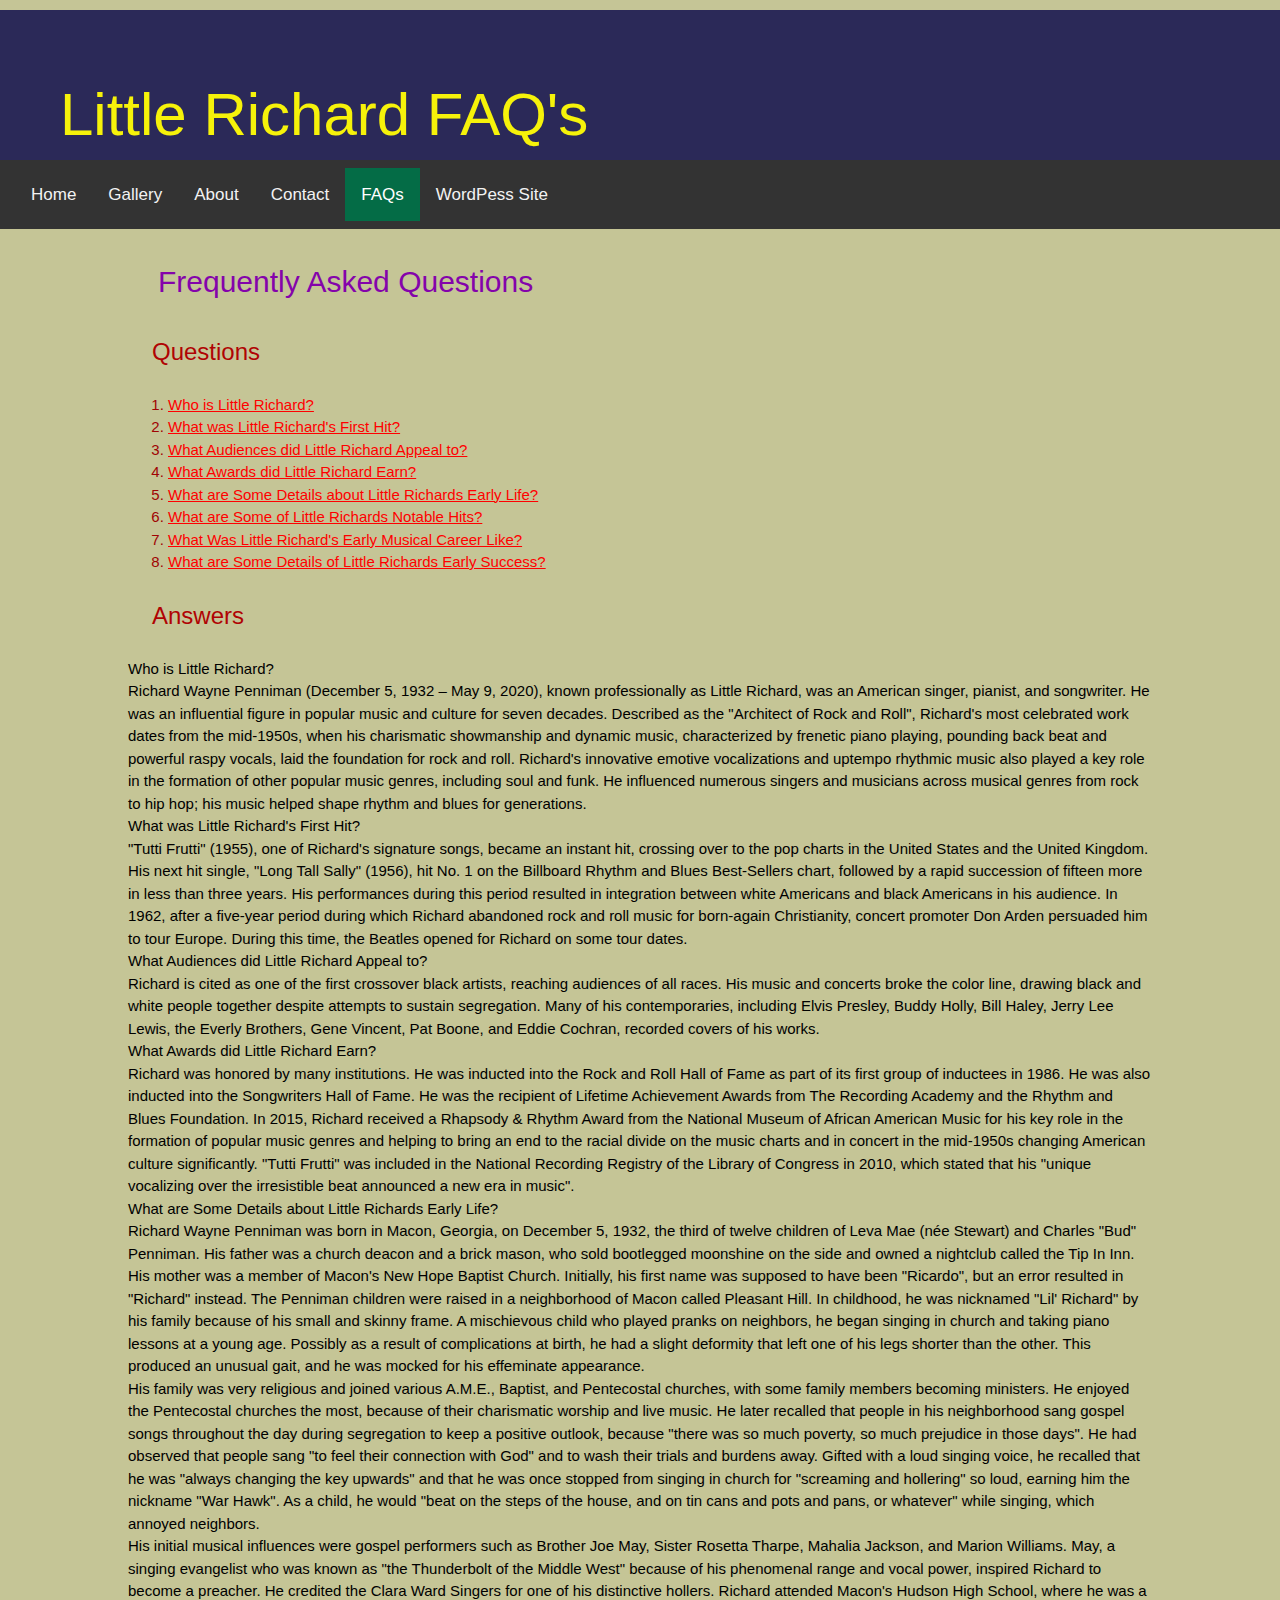
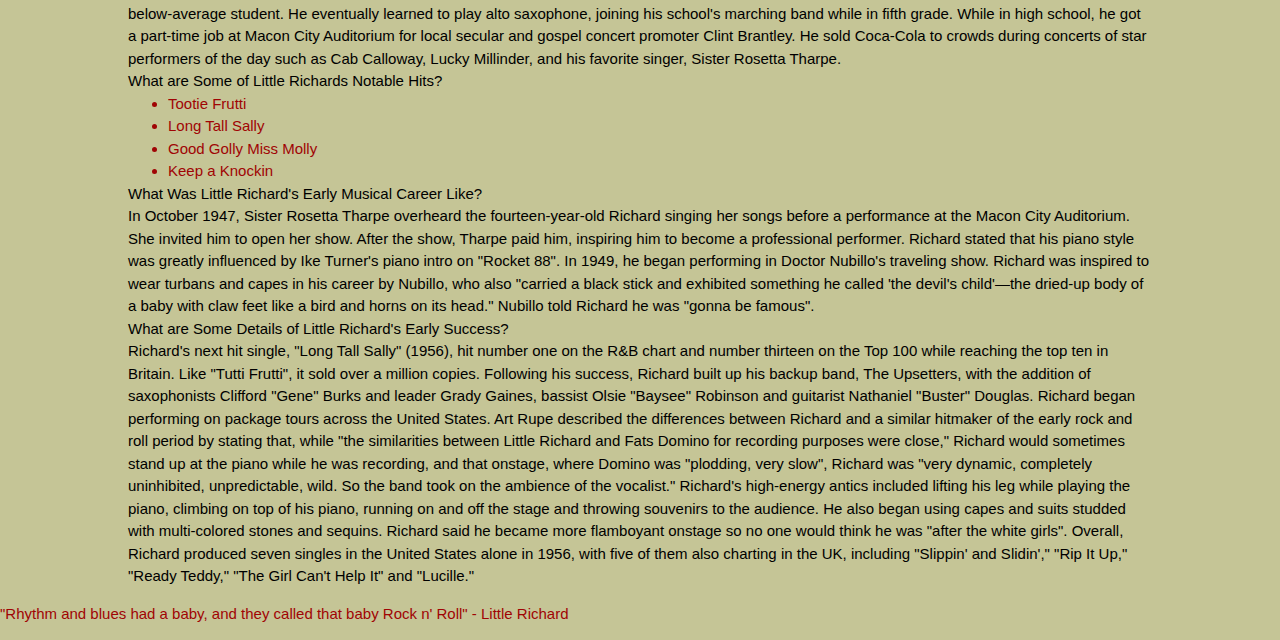
<file: faq.html>
<!DOCTYPE html>
<html lang="en">

<head>
    <meta charset="UTF-8">
    <meta http-equiv="X-UA-Compatible" content="IE=edge">
    <meta name="viewport" content="width=device-width, initial-scale=1.0">
    <title>FAQs</title>
    <link rel="stylesheet" href="https://www.w3schools.com/w3css/4/w3.css">
    <link rel="apple-touch-icon" sizes="57x57" href="favicon/apple-icon-57x57.png">
<link rel="apple-touch-icon" sizes="60x60" href="favicon/apple-icon-60x60.png">
<link rel="apple-touch-icon" sizes="72x72" href="favicon/apple-icon-72x72.png">
<link rel="apple-touch-icon" sizes="76x76" href="favicon/apple-icon-76x76.png">
<link rel="apple-touch-icon" sizes="114x114" href="favicon/apple-icon-114x114.png">
<link rel="apple-touch-icon" sizes="120x120" href="favicon/apple-icon-120x120.png">
<link rel="apple-touch-icon" sizes="144x144" href="favicon/apple-icon-144x144.png">
<link rel="apple-touch-icon" sizes="152x152" href="favicon/apple-icon-152x152.png">
<link rel="apple-touch-icon" sizes="180x180" href="favicon/apple-icon-180x180.png">
<link rel="icon" type="image/png" sizes="192x192"  href="favicon/android-icon-192x192.png">
<link rel="icon" type="image/png" sizes="32x32" href="favicon/favicon-32x32.png">
<link rel="icon" type="image/png" sizes="96x96" href="favicon/favicon-96x96.png">
<link rel="icon" type="image/png" sizes="16x16" href="favicon/favicon-16x16.png">
<link rel="manifest" href="favicon/manifest.json">
<meta name="msapplication-TileColor" content="#ffffff">
<meta name="msapplication-TileImage" content="favicon/ms-icon-144x144.png">
<meta name="theme-color" content="#ffffff">
<link rel="stylesheet" href="css/style.css">
    <link rel="stylesheet" href="css/nav-menu.css">
</head>

<body>
    <header>
        <h1>Little Richard FAQ's</h1>
    </header>
    <nav class="topnav">
        <a " href="index.html">Home</a>
        <a href="gallery.html">Gallery</a>
        <a href="about-us.html">About</a>
        <a href="contact-us.html">Contact</a>
        <a class="active" href="faq.html">FAQs</a>
        <a href="https://2learnwp.brookhavencollege.edu/LittleRichard/">WordPess Site</a>
    </nav>
    <main>
        <h2>Frequently Asked Questions</h2>
        <section>
            <h3>Questions</h3>
            <ol>
                <li><a href="#1">Who is Little Richard?</a> </li>
                <li><a href="#2">What was Little Richard's First Hit?</a> </li>
                <li><a href="#3">What Audiences did Little Richard Appeal to?</a> </li>
                <li><a href="#4">What Awards did Little Richard Earn?</a> </li>
                <li><a href="#5">What are Some Details about Little Richards Early Life?</a> </li>
                <li><a href="#6">What are Some of Little Richards Notable Hits?</a> </li>
                <li><a href="#7">What Was Little Richard's Early Musical Career Like?</a> </li>
                <li><a href="#8">What are Some Details of Little Richards Early Success?</a> </li>

            </ol>
        </section>
        <section>
            <h3>Answers</h3>
            <dl>
                <dt id="1">Who is Little Richard?</dt>
                <dd>Richard Wayne Penniman (December 5, 1932 – May 9, 2020), known professionally as Little Richard, was
                    an American singer, pianist, and songwriter. He was an influential figure in popular music and
                    culture for seven decades. Described as the "Architect of Rock and Roll", Richard's most celebrated
                    work dates from the mid-1950s, when his charismatic showmanship and dynamic music, characterized by
                    frenetic piano playing, pounding back beat and powerful raspy vocals, laid the foundation for rock
                    and roll. Richard's innovative emotive vocalizations and uptempo rhythmic music also played a key
                    role in the formation of other popular music genres, including soul and funk. He influenced numerous
                    singers and musicians across musical genres from rock to hip hop; his music helped shape rhythm and
                    blues for generations.</dd>
                <dt id="2">What was Little Richard's First Hit?</dt>
                <dd>"Tutti Frutti" (1955), one of Richard's signature songs, became an instant hit, crossing over to the
                    pop charts in the United States and the United Kingdom. His next hit single, "Long Tall Sally"
                    (1956), hit No. 1 on the Billboard Rhythm and Blues Best-Sellers chart, followed by a rapid
                    succession of fifteen more in less than three years. His performances during this period resulted in
                    integration between white Americans and black Americans in his audience. In 1962, after a five-year
                    period during which Richard abandoned rock and roll music for born-again Christianity, concert
                    promoter Don Arden persuaded him to tour Europe. During this time, the Beatles opened for Richard on
                    some tour dates.
                <dt id="3">What Audiences did Little Richard Appeal to?</dt>
                <dd>Richard is cited as one of the first crossover black artists, reaching audiences of all races. His
                    music and concerts broke the color line, drawing black and white people together despite attempts to
                    sustain segregation. Many of his contemporaries, including Elvis Presley, Buddy Holly, Bill Haley,
                    Jerry Lee Lewis, the Everly Brothers, Gene Vincent, Pat Boone, and Eddie Cochran, recorded covers of
                    his works.</dd>
                <dt id="4">What Awards did Little Richard Earn?</dt>
                <dd>Richard was honored by many institutions. He was inducted into the Rock and Roll Hall of Fame as
                    part of its first group of inductees in 1986. He was also inducted into the Songwriters Hall of
                    Fame. He was the recipient of Lifetime Achievement Awards from The Recording Academy and the Rhythm
                    and Blues Foundation. In 2015, Richard received a Rhapsody & Rhythm Award from the National Museum
                    of African American Music for his key role in the formation of popular music genres and helping to
                    bring an end to the racial divide on the music charts and in concert in the mid-1950s changing
                    American culture significantly. "Tutti Frutti" was included in the National Recording Registry of
                    the Library of Congress in 2010, which stated that his "unique vocalizing over the irresistible beat
                    announced a new era in music".</dd>
                <dt id="5">What are Some Details about Little Richards Early Life?</dt>
                <dd>Richard Wayne Penniman was born in Macon, Georgia, on December 5, 1932, the third of twelve children
                    of Leva Mae (née Stewart) and Charles "Bud" Penniman. His father was a church deacon and a brick
                    mason, who sold bootlegged moonshine on the side and owned a nightclub called the Tip In Inn. His
                    mother was a member of Macon's New Hope Baptist Church. Initially, his first name was supposed to
                    have been "Ricardo", but an error resulted in "Richard" instead. The Penniman children were raised
                    in a neighborhood of Macon called Pleasant Hill. In childhood, he was nicknamed "Lil' Richard" by
                    his family because of his small and skinny frame. A mischievous child who played pranks on
                    neighbors, he began singing in church and taking piano lessons at a young age. Possibly as a result
                    of complications at birth, he had a slight deformity that left one of his legs shorter than the
                    other. This produced an unusual gait, and he was mocked for his effeminate appearance.</dd>
                <dd>His family was very religious and joined various A.M.E., Baptist, and Pentecostal churches, with
                    some family members becoming ministers. He enjoyed the Pentecostal churches the most, because of
                    their charismatic worship and live music. He later recalled that people in his neighborhood sang
                    gospel songs throughout the day during segregation to keep a positive outlook, because "there was so
                    much poverty, so much prejudice in those days". He had observed that people sang "to feel their
                    connection with God" and to wash their trials and burdens away. Gifted with a loud singing voice, he
                    recalled that he was "always changing the key upwards" and that he was once stopped from singing in
                    church for "screaming and hollering" so loud, earning him the nickname "War Hawk". As a child, he
                    would "beat on the steps of the house, and on tin cans and pots and pans, or whatever" while
                    singing, which annoyed neighbors.</dd>
                <dd>His initial musical influences were gospel performers such as Brother Joe May, Sister Rosetta
                    Tharpe, Mahalia Jackson, and Marion Williams. May, a singing evangelist who was known as "the
                    Thunderbolt of the Middle West" because of his phenomenal range and vocal power, inspired Richard to
                    become a preacher. He credited the Clara Ward Singers for one of his distinctive hollers. Richard
                    attended Macon's Hudson High School, where he was a below-average student. He eventually learned to
                    play alto saxophone, joining his school's marching band while in fifth grade. While in high school,
                    he got a part-time job at Macon City Auditorium for local secular and gospel concert promoter Clint
                    Brantley. He sold Coca-Cola to crowds during concerts of star performers of the day such as Cab
                    Calloway, Lucky Millinder, and his favorite singer, Sister Rosetta Tharpe.</dd>
                <dt id="6">What are Some of Little Richards Notable Hits?</dt>
                <dd>
                    <ul>
                        <li>Tootie Frutti</li>
                        <li>Long Tall Sally</li>
                        <li>Good Golly Miss Molly</li>
                        <li>Keep a Knockin</li>
                    </ul>
                </dd>
                <dt id="7">What Was Little Richard's Early Musical Career Like?</dt>
                <dd>In October 1947, Sister Rosetta Tharpe overheard the fourteen-year-old Richard singing her songs
                    before a performance at the Macon City Auditorium. She invited him to open her show. After the show,
                    Tharpe paid him, inspiring him to become a professional performer. Richard stated that his piano
                    style was greatly influenced by Ike Turner's piano intro on "Rocket 88". In 1949, he began
                    performing in Doctor Nubillo's traveling show. Richard was inspired to wear turbans and capes in his
                    career by Nubillo, who also "carried a black stick and exhibited something he called 'the devil's
                    child'—the dried-up body of a baby with claw feet like a bird and horns on its head." Nubillo told
                    Richard he was "gonna be famous".</dd>

                <dt id="8">What are Some Details of Little Richard's Early Success?</dt>
                <dd>Richard's next hit single, "Long Tall Sally" (1956), hit number one on the R&B chart and number
                    thirteen on the Top 100 while reaching the top ten in Britain. Like "Tutti Frutti", it sold over a
                    million copies. Following his success, Richard built up his backup band, The Upsetters, with the
                    addition of saxophonists Clifford "Gene" Burks and leader Grady Gaines, bassist Olsie "Baysee"
                    Robinson and guitarist Nathaniel "Buster" Douglas. Richard began performing on package tours across
                    the United States. Art Rupe described the differences between Richard and a similar hitmaker of the
                    early rock and roll period by stating that, while "the similarities between Little Richard and Fats
                    Domino for recording purposes were close," Richard would sometimes stand up at the piano while he
                    was recording, and that onstage, where Domino was "plodding, very slow", Richard was "very dynamic,
                    completely uninhibited, unpredictable, wild. So the band took on the ambience of the vocalist."
                    Richard's high-energy antics included lifting his leg while playing the piano, climbing on top of
                    his piano, running on and off the stage and throwing souvenirs to the audience. He also began using
                    capes and suits studded with multi-colored stones and sequins. Richard said he became more
                    flamboyant onstage so no one would think he was "after the white girls". Overall, Richard produced
                    seven singles in the United States alone in 1956, with five of them also charting in the UK,
                    including "Slippin' and Slidin'," "Rip It Up," "Ready Teddy," "The Girl Can't Help It" and
                    "Lucille."</dd>



            </dl>
        </section>
    </main>
    <footer>
        <p>"Rhythm and blues had a baby, and they called that baby Rock n' Roll" - Little Richard</p>
    </footer>
</body>

</html>
</file>
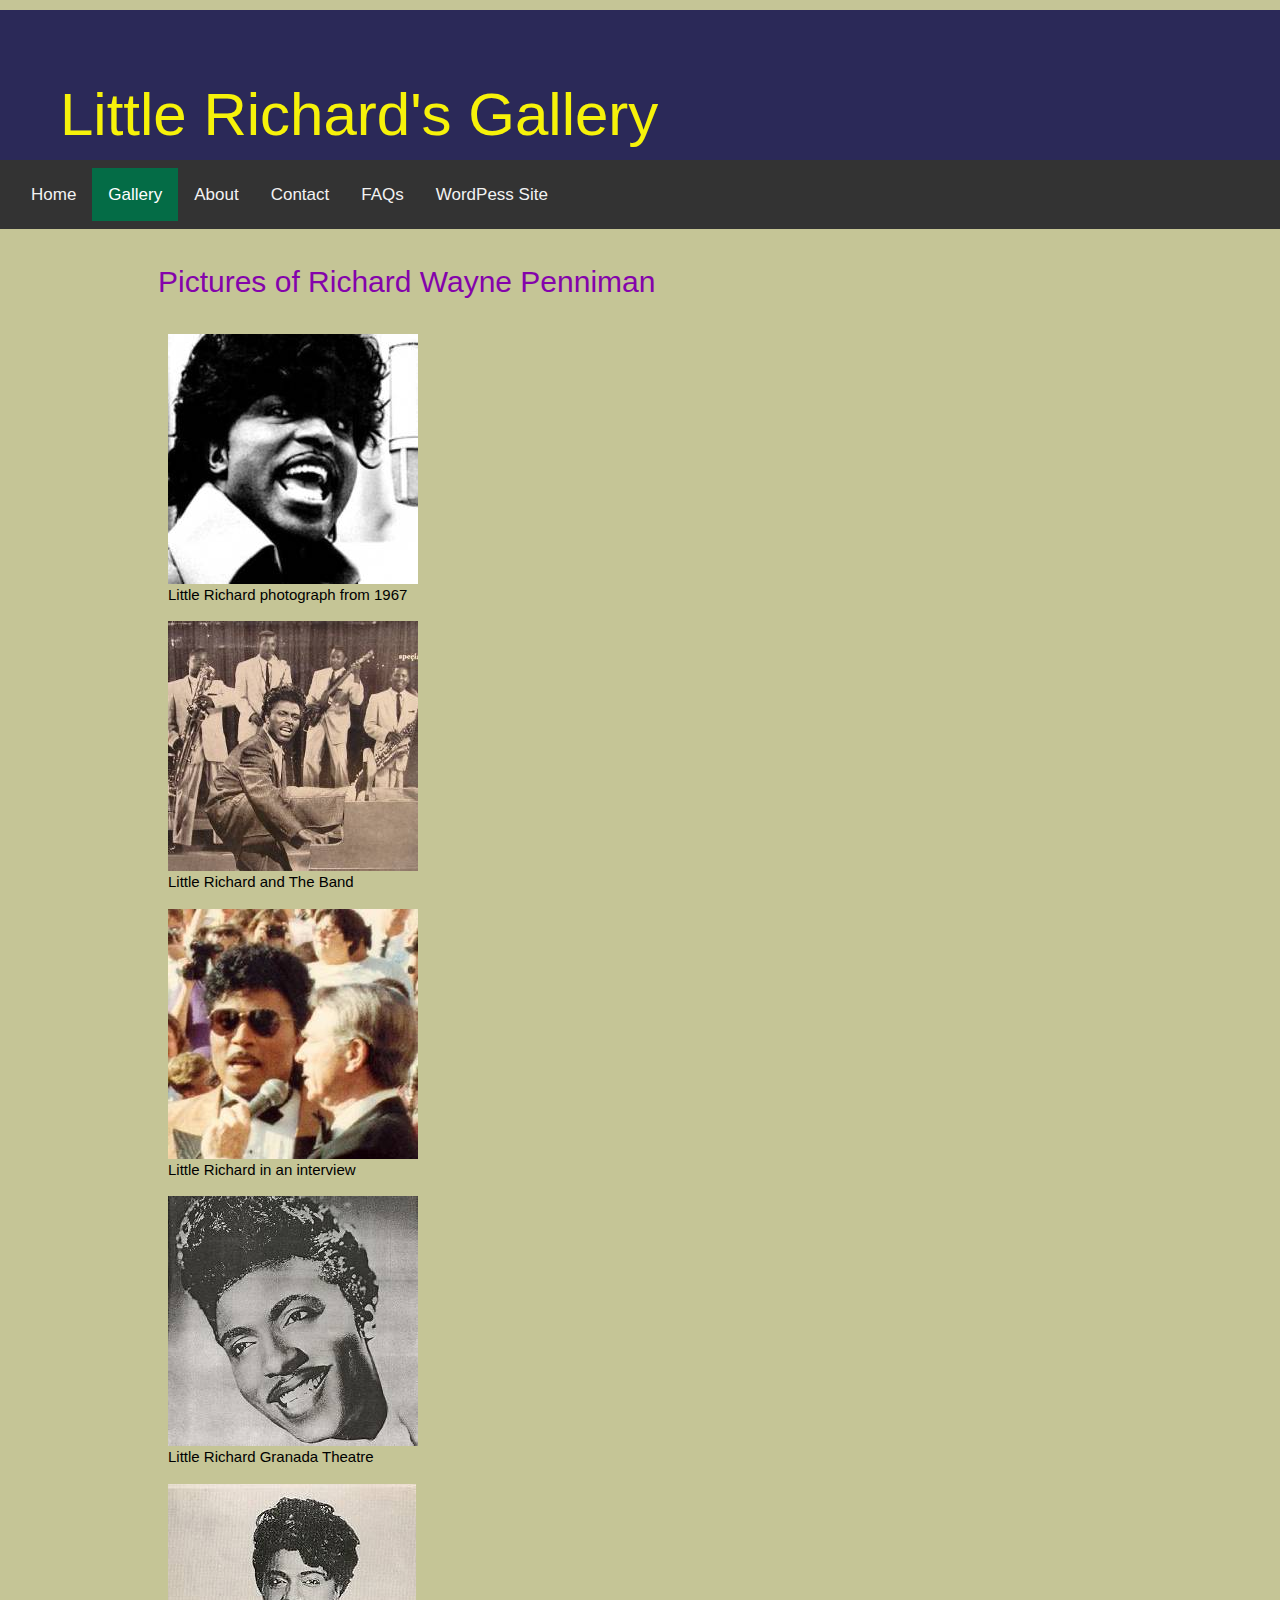
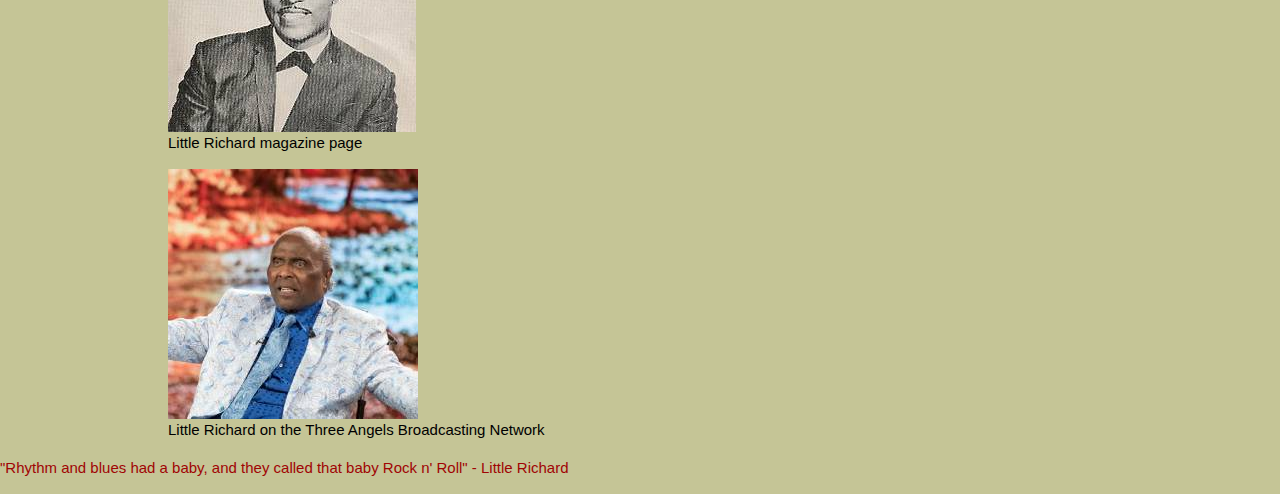
<file: gallery.html>
<!DOCTYPE html>
<html lang="en">

<head>
    <meta charset="UTF-8">
    <meta http-equiv="X-UA-Compatible" content="IE=edge">
    <meta name="viewport" content="width=device-width, initial-scale=1.0">
    <title>Little Richard's Gallery</title>
    <link rel="stylesheet" href="https://www.w3schools.com/w3css/4/w3.css">
    <link rel="apple-touch-icon" sizes="57x57" href="favicon/apple-icon-57x57.png">
    <link rel="apple-touch-icon" sizes="60x60" href="favicon/apple-icon-60x60.png">
    <link rel="apple-touch-icon" sizes="72x72" href="favicon/apple-icon-72x72.png">
    <link rel="apple-touch-icon" sizes="76x76" href="favicon/apple-icon-76x76.png">
    <link rel="apple-touch-icon" sizes="114x114" href="favicon/apple-icon-114x114.png">
    <link rel="apple-touch-icon" sizes="120x120" href="favicon/apple-icon-120x120.png">
    <link rel="apple-touch-icon" sizes="144x144" href="favicon/apple-icon-144x144.png">
    <link rel="apple-touch-icon" sizes="152x152" href="favicon/apple-icon-152x152.png">
    <link rel="apple-touch-icon" sizes="180x180" href="favicon/apple-icon-180x180.png">
    <link rel="icon" type="image/png" sizes="192x192" href="favicon/android-icon-192x192.png">
    <link rel="icon" type="image/png" sizes="32x32" href="favicon/favicon-32x32.png">
    <link rel="icon" type="image/png" sizes="96x96" href="favicon/favicon-96x96.png">
    <link rel="icon" type="image/png" sizes="16x16" href="favicon/favicon-16x16.png">
    <link rel="manifest" href="favicon/manifest.json">
    <meta name="msapplication-TileColor" content="#ffffff">
    <meta name="msapplication-TileImage" content="favicon/ms-icon-144x144.png">
    <meta name="theme-color" content="#ffffff">
    <link rel="stylesheet" href="css/style.css">
    <link rel="stylesheet" href="css/nav-menu.css">
</head>

<body>
    <header>
        <h1>Little Richard's Gallery</h1>
    </header>
    
    <nav class="topnav">
        <a  href="index.html">Home</a>
        <a class="active" href="gallery.html">Gallery</a>
        <a href="about-us.html">About</a>
        <a href="contact-us.html">Contact</a>
        <a href="faq.html">FAQs</a>
        <a href="https://2learnwp.brookhavencollege.edu/LittleRichard/">WordPess Site</a>
    </nav>
    <main>
        <h2>Pictures of Richard Wayne Penniman</h2>

        <figure>
            <a href="images/richard-1967-lg.jpg"><img src="images/richard-1967-thumb.jpg" alt="1967 Photo"></a>
            <figcaption>Little Richard photograph from 1967</figcaption>
        </figure>

        <figure>
            <a href="images/richard-band-lg.jpg"><img src="images/richard-band-thumb.jpg" alt="The Band"></a>
            <figcaption>Little Richard and The Band</figcaption>
        </figure>

        <figure>
            <a href="images/little-richard-interview-lg.jpg"><img src="images/little-richard-interview-thumb.jpg"
                    alt="Interview"></a>
            <figcaption>Little Richard in an interview</figcaption>
        </figure>

        <figure>
            <a href="images/richard-granada1962.jpg"><img src="images/little-richard-granada-thumb.jpg"
                    alt="Granada Theatre"></a>
            <figcaption>Little Richard Granada Theatre</figcaption>
        </figure>

        <figure>
            <a href="images/richard-magazine-page-lg.jpg"><img src="images/richard-magazine-page-thumb.jpg"
                    alt="Little Richard Magazine Pic"></a>
            <figcaption>Little Richard magazine page</figcaption>
        </figure>

        <figure>
            <a href="images/richard-wheelchair-lg.jpg"><img src="images/richard-wheelchair-thumb.jpg"
                    alt="Three Angels Broadcasting Network"></a>
            <figcaption>Little Richard on the Three Angels Broadcasting Network</figcaption>
        </figure>

    </main>

    <footer>
        <p>"Rhythm and blues had a baby, and they called that baby Rock n' Roll" - Little Richard</p>
    </footer>

</body>

</html>
</file>
<file: css/style.css>
/* this is a css comment */

* {
    box-sizing: border-box;
  }
  
* {
    margin: 0;
}
body {
    background-color: #C5C596;
}

main {
    width: 80%;
    margin: 0 auto;
}

header {
    background-color: #2b2958;

    margin: 0;
    height: 150px;
}

nav {
    padding: .5em 1em;
}

h1 {

    font-size: 4em;
    color: #f6f20a;
    padding: 1em;
}

h1 > span {
    color: #EC69BA;
}

h2 {
    color: #8403AB;
    margin: 1em;
}

p {
    margin: 1em 0;
    line-height: 1.5;
}

p, li {
    color: #a00404;
}

h3 {
    color: #B00303;
    margin: 1em;
}

nav a {
    padding: .5em 1em;
}
a:link { color:#FF0000; } /* unvisited link */
a:visited { color:#00FF00; } /* visited link */
a:hover { 
    color:#FF00FF; 
    background-color: grey;
} /* mouse over link */
a:active { color:#0000FF; }  /* selected link */

table{
    width: 50%;
}

td {
    padding: 10px;
    border: thin black solid;
}
</file>
<file: css/nav-menu.css>
/* Set nav to sticky or fixed */

/* Add a black background color to the top navigation */
.topnav {
  background-color: #333;
  overflow: hidden;
}

/* Style the links inside the navigation bar */
.topnav a {
  float: left;
  color: #f2f2f2;
  text-align: center;
  padding: 14px 16px;
  text-decoration: none;
  font-size: 17px;
}

/* Change the color of links on hover */
.topnav a:hover {
  background-color: #ddd;
  color: black;
}

/* Add a color to the active/current link */
.topnav a.active {
  background-color: #046C46;
  color: white;
}
</file>
<file: css/layout.css>
.sectionLayout {
    box-sizing: border-box;
    -webkit-box-sizing: border-box;
    -moz-box-sizing: border-box;
    height: 100%;
    width: 1500px;
    margin: 25px;
    padding: 25px;
    border: 2px navy solid;
}

figure {
    float: left;
}
</file>
